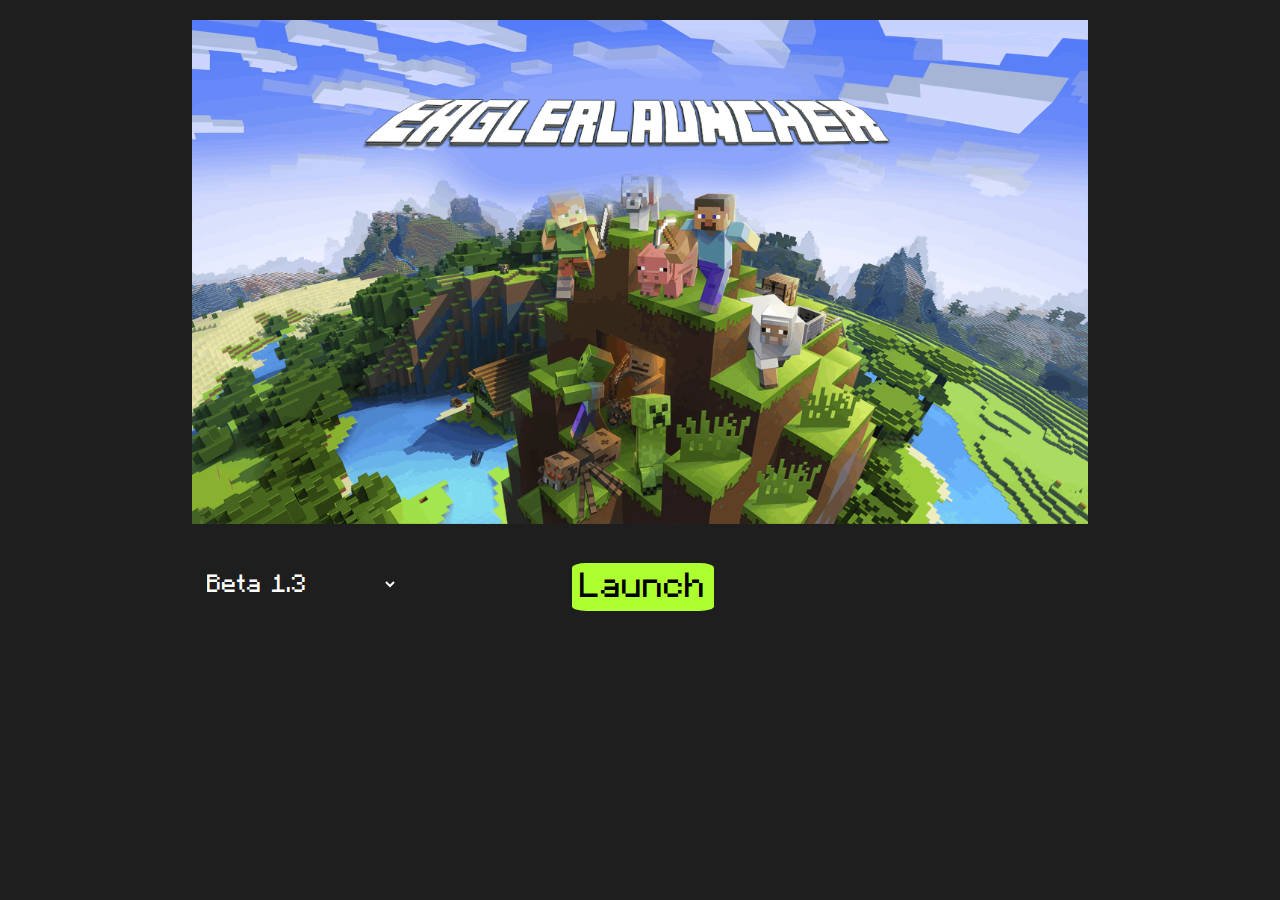
<file: index.html>
<!-- HTML -->
<!DOCTYPE html>
<html>
<head>
    <title>EaglerLauncher</title>
    <link rel="icon" type="image/png" href="favicon.png">
</head>
<body>
    <select id="minecraftVersion" class="custom-select">
        <option value="veryold">Beta 1.3</option>
        <option value="1.5.2">1.5.2</option>
        <option value="1.8.8">1.8.8</option>
        <option value="yse">EaglerReborn</option>
        <option value="resent">Resent Client</option>
        <option value="kone">Kone Client</option>
        <option value="uwu">uwu</option>
        <option value="credits">Credits</option>
    </select>
    <link rel="stylesheet" type="text/css" href="styles.css">
    <button id="launchButton" class="butt-on">Launch</button>

    <!-- Link to the external JavaScript file -->
    <script src="script.js"></script>
</body>
</html>
</file>
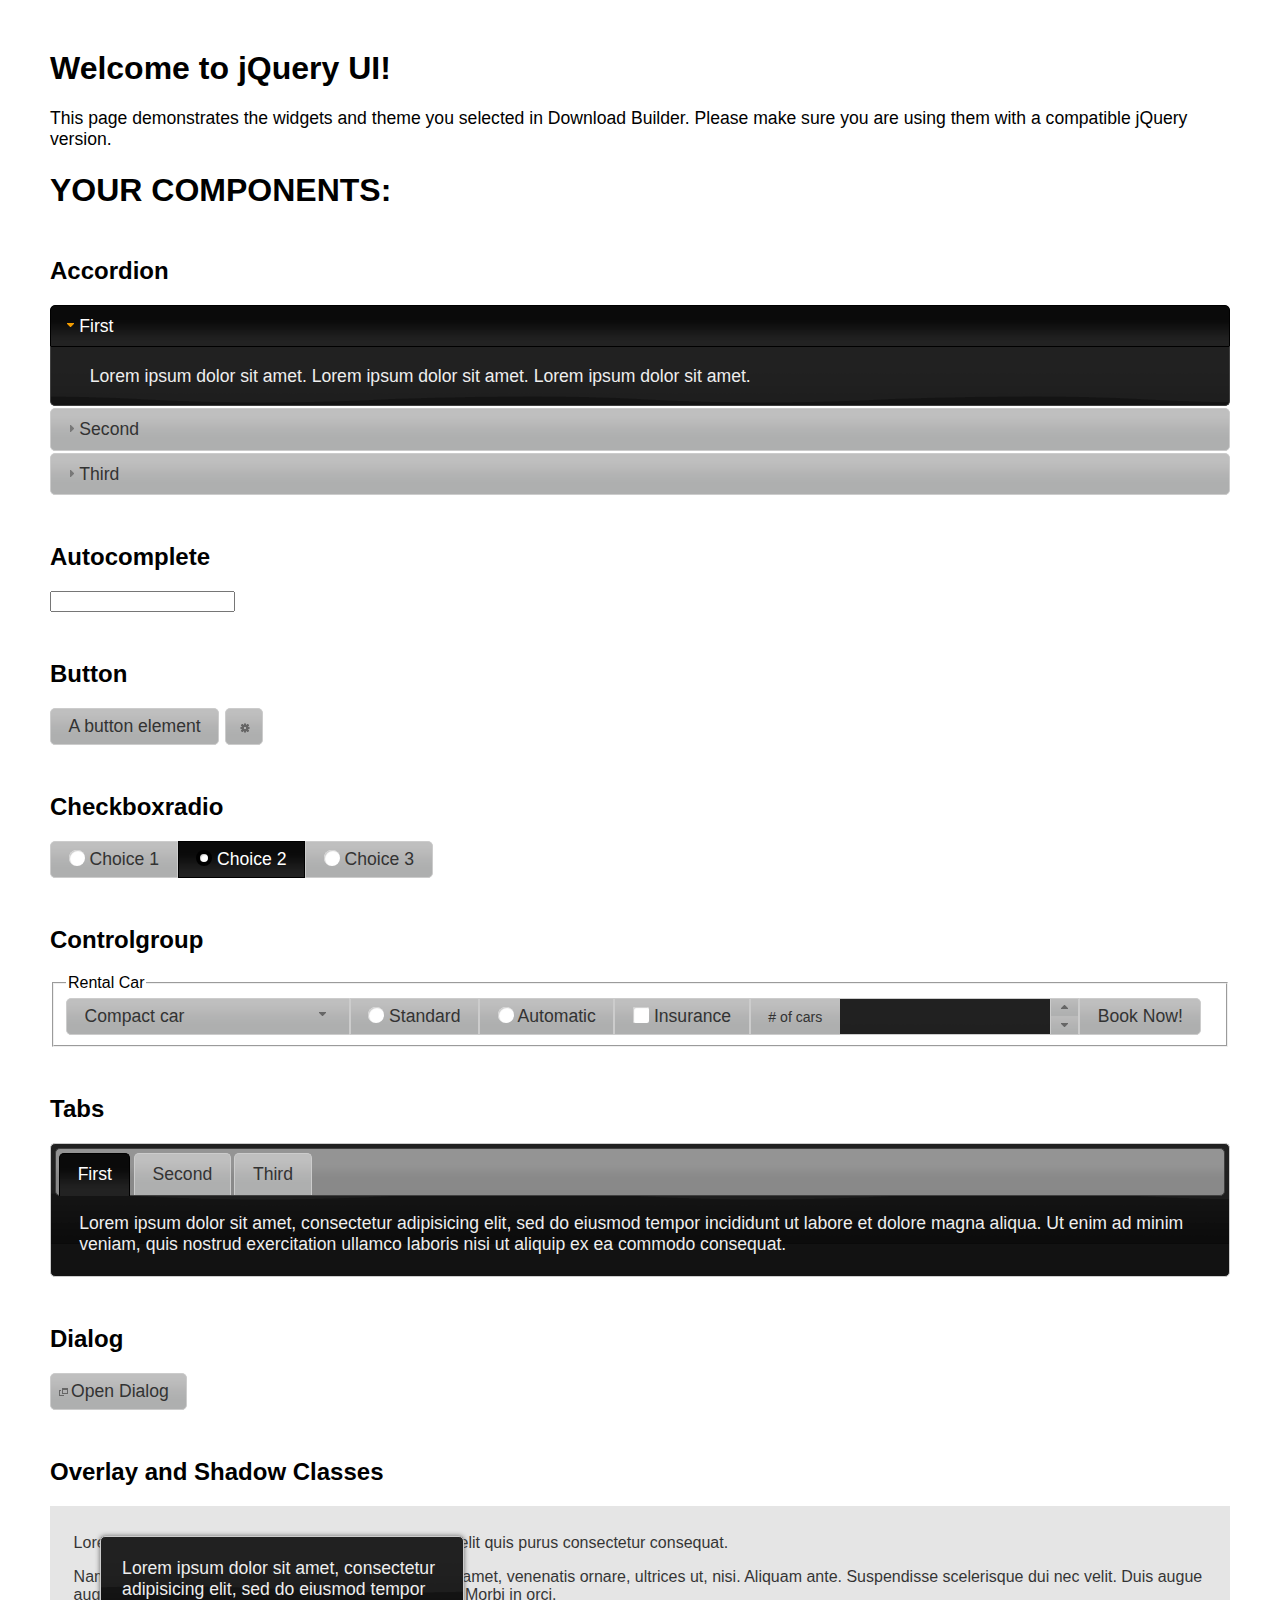
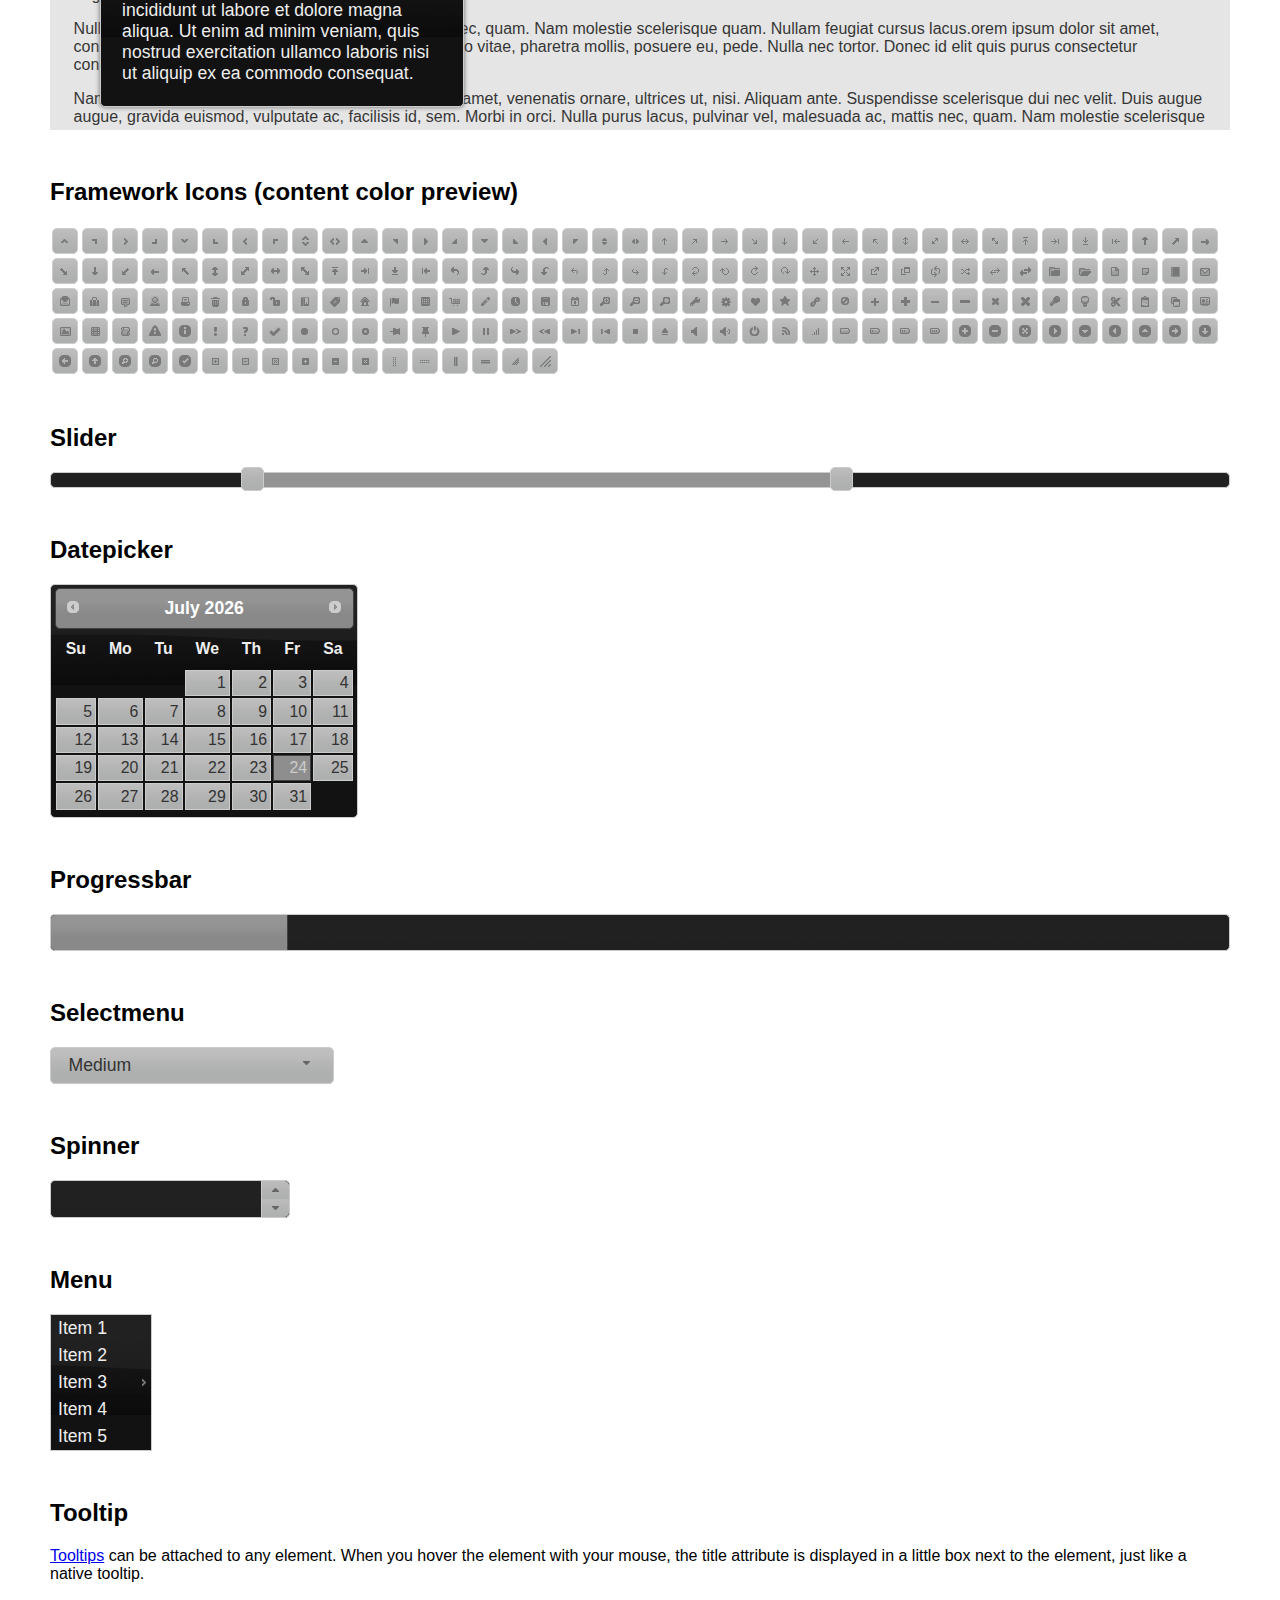
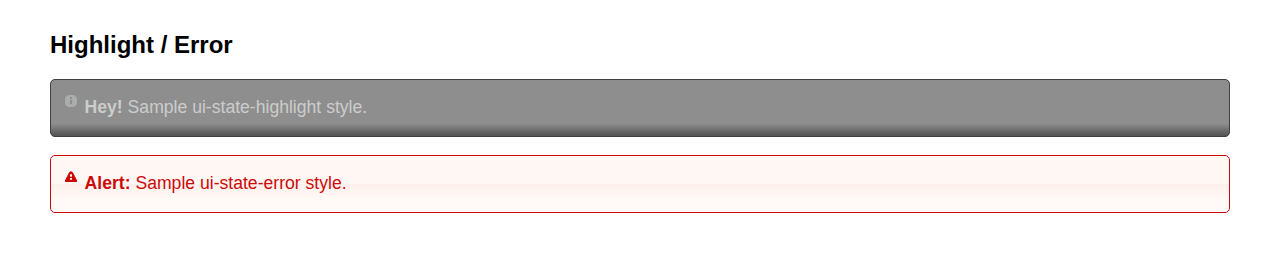
<file: kone/jquery-ui/index.html>
<!doctype html>
<html lang="us">
<head>
	<meta charset="utf-8">
	<title>jQuery UI Example Page</title>
	<link href="jquery-ui.css" rel="stylesheet">
	<style>
	body{
		font-family: "Trebuchet MS", sans-serif;
		margin: 50px;
	}
	.demoHeaders {
		margin-top: 2em;
	}
	#dialog-link {
		padding: .4em 1em .4em 20px;
		text-decoration: none;
		position: relative;
	}
	#dialog-link span.ui-icon {
		margin: 0 5px 0 0;
		position: absolute;
		left: .2em;
		top: 50%;
		margin-top: -8px;
	}
	#icons {
		margin: 0;
		padding: 0;
	}
	#icons li {
		margin: 2px;
		position: relative;
		padding: 4px 0;
		cursor: pointer;
		float: left;
		list-style: none;
	}
	#icons span.ui-icon {
		float: left;
		margin: 0 4px;
	}
	.fakewindowcontain .ui-widget-overlay {
		position: absolute;
	}
	select {
		width: 200px;
	}
	</style>
</head>
<body>

<h1>Welcome to jQuery UI!</h1>

<div class="ui-widget">
	<p>This page demonstrates the widgets and theme you selected in Download Builder. Please make sure you are using them with a compatible jQuery version.</p>
</div>

<h1>YOUR COMPONENTS:</h1>

<!-- Accordion -->
<h2 class="demoHeaders">Accordion</h2>
<div id="accordion">
	<h3>First</h3>
	<div>Lorem ipsum dolor sit amet. Lorem ipsum dolor sit amet. Lorem ipsum dolor sit amet.</div>
	<h3>Second</h3>
	<div>Phasellus mattis tincidunt nibh.</div>
	<h3>Third</h3>
	<div>Nam dui erat, auctor a, dignissim quis.</div>
</div>

<!-- Autocomplete -->
<h2 class="demoHeaders">Autocomplete</h2>
<div>
	<input id="autocomplete" title="type &quot;a&quot;">
</div>

<!-- Button -->
<h2 class="demoHeaders">Button</h2>
<button id="button">A button element</button>
<button id="button-icon">An icon-only button</button>

<!-- Checkboxradio -->
<h2 class="demoHeaders">Checkboxradio</h2>
<form style="margin-top: 1em;">
	<div id="radioset">
		<input type="radio" id="radio1" name="radio"><label for="radio1">Choice 1</label>
		<input type="radio" id="radio2" name="radio" checked="checked"><label for="radio2">Choice 2</label>
		<input type="radio" id="radio3" name="radio"><label for="radio3">Choice 3</label>
	</div>
</form>

<!-- Controlgroup -->
<h2 class="demoHeaders">Controlgroup</h2>
<fieldset>
	<legend>Rental Car</legend>
	<div id="controlgroup">
		<select id="car-type">
			<option>Compact car</option>
			<option>Midsize car</option>
			<option>Full size car</option>
			<option>SUV</option>
			<option>Luxury</option>
			<option>Truck</option>
			<option>Van</option>
		</select>
		<label for="transmission-standard">Standard</label>
		<input type="radio" name="transmission" id="transmission-standard">
		<label for="transmission-automatic">Automatic</label>
		<input type="radio" name="transmission" id="transmission-automatic">
		<label for="insurance">Insurance</label>
		<input type="checkbox" name="insurance" id="insurance">
		<label for="horizontal-spinner" class="ui-controlgroup-label"># of cars</label>
		<input id="horizontal-spinner" class="ui-spinner-input">
		<button>Book Now!</button>
	</div>
</fieldset>

<!-- Tabs -->
<h2 class="demoHeaders">Tabs</h2>
<div id="tabs">
	<ul>
		<li><a href="#tabs-1">First</a></li>
		<li><a href="#tabs-2">Second</a></li>
		<li><a href="#tabs-3">Third</a></li>
	</ul>
	<div id="tabs-1">Lorem ipsum dolor sit amet, consectetur adipisicing elit, sed do eiusmod tempor incididunt ut labore et dolore magna aliqua. Ut enim ad minim veniam, quis nostrud exercitation ullamco laboris nisi ut aliquip ex ea commodo consequat.</div>
	<div id="tabs-2">Phasellus mattis tincidunt nibh. Cras orci urna, blandit id, pretium vel, aliquet ornare, felis. Maecenas scelerisque sem non nisl. Fusce sed lorem in enim dictum bibendum.</div>
	<div id="tabs-3">Nam dui erat, auctor a, dignissim quis, sollicitudin eu, felis. Pellentesque nisi urna, interdum eget, sagittis et, consequat vestibulum, lacus. Mauris porttitor ullamcorper augue.</div>
</div>

<h2 class="demoHeaders">Dialog</h2>
<p>
	<button id="dialog-link" class="ui-button ui-corner-all ui-widget">
		<span class="ui-icon ui-icon-newwin"></span>Open Dialog
	</button>
</p>

<h2 class="demoHeaders">Overlay and Shadow Classes</h2>
<div style="position: relative; width: 96%; height: 200px; padding:1% 2%; overflow:hidden;" class="fakewindowcontain">
	<p>Lorem ipsum dolor sit amet,  Nulla nec tortor. Donec id elit quis purus consectetur consequat. </p><p>Nam congue semper tellus. Sed erat dolor, dapibus sit amet, venenatis ornare, ultrices ut, nisi. Aliquam ante. Suspendisse scelerisque dui nec velit. Duis augue augue, gravida euismod, vulputate ac, facilisis id, sem. Morbi in orci. </p><p>Nulla purus lacus, pulvinar vel, malesuada ac, mattis nec, quam. Nam molestie scelerisque quam. Nullam feugiat cursus lacus.orem ipsum dolor sit amet, consectetur adipiscing elit. Donec libero risus, commodo vitae, pharetra mollis, posuere eu, pede. Nulla nec tortor. Donec id elit quis purus consectetur consequat. </p><p>Nam congue semper tellus. Sed erat dolor, dapibus sit amet, venenatis ornare, ultrices ut, nisi. Aliquam ante. Suspendisse scelerisque dui nec velit. Duis augue augue, gravida euismod, vulputate ac, facilisis id, sem. Morbi in orci. Nulla purus lacus, pulvinar vel, malesuada ac, mattis nec, quam. Nam molestie scelerisque quam. </p><p>Nullam feugiat cursus lacus.orem ipsum dolor sit amet, consectetur adipiscing elit. Donec libero risus, commodo vitae, pharetra mollis, posuere eu, pede. Nulla nec tortor. Donec id elit quis purus consectetur consequat. Nam congue semper tellus. Sed erat dolor, dapibus sit amet, venenatis ornare, ultrices ut, nisi. Aliquam ante. </p><p>Suspendisse scelerisque dui nec velit. Duis augue augue, gravida euismod, vulputate ac, facilisis id, sem. Morbi in orci. Nulla purus lacus, pulvinar vel, malesuada ac, mattis nec, quam. Nam molestie scelerisque quam. Nullam feugiat cursus lacus.orem ipsum dolor sit amet, consectetur adipiscing elit. Donec libero risus, commodo vitae, pharetra mollis, posuere eu, pede. Nulla nec tortor. Donec id elit quis purus consectetur consequat. Nam congue semper tellus. Sed erat dolor, dapibus sit amet, venenatis ornare, ultrices ut, nisi. </p>

	<!-- ui-dialog -->
	<div class="ui-widget-overlay ui-front"></div>
	<div style="position: absolute; width: 320px; left: 50px; top: 30px; padding: 1.2em" class="ui-widget ui-front ui-widget-content ui-corner-all ui-widget-shadow">
		Lorem ipsum dolor sit amet, consectetur adipisicing elit, sed do eiusmod tempor incididunt ut labore et dolore magna aliqua. Ut enim ad minim veniam, quis nostrud exercitation ullamco laboris nisi ut aliquip ex ea commodo consequat.
	</div>

</div>

<!-- ui-dialog -->
<div id="dialog" title="Dialog Title">
	<p>Lorem ipsum dolor sit amet, consectetur adipisicing elit, sed do eiusmod tempor incididunt ut labore et dolore magna aliqua. Ut enim ad minim veniam, quis nostrud exercitation ullamco laboris nisi ut aliquip ex ea commodo consequat.</p>
</div>


<h2 class="demoHeaders">Framework Icons (content color preview)</h2>
<ul id="icons" class="ui-widget ui-helper-clearfix">
	<li class="ui-state-default ui-corner-all" title=".ui-icon-caret-1-n"><span class="ui-icon ui-icon-caret-1-n"></span></li>
	<li class="ui-state-default ui-corner-all" title=".ui-icon-caret-1-ne"><span class="ui-icon ui-icon-caret-1-ne"></span></li>
	<li class="ui-state-default ui-corner-all" title=".ui-icon-caret-1-e"><span class="ui-icon ui-icon-caret-1-e"></span></li>
	<li class="ui-state-default ui-corner-all" title=".ui-icon-caret-1-se"><span class="ui-icon ui-icon-caret-1-se"></span></li>
	<li class="ui-state-default ui-corner-all" title=".ui-icon-caret-1-s"><span class="ui-icon ui-icon-caret-1-s"></span></li>
	<li class="ui-state-default ui-corner-all" title=".ui-icon-caret-1-sw"><span class="ui-icon ui-icon-caret-1-sw"></span></li>
	<li class="ui-state-default ui-corner-all" title=".ui-icon-caret-1-w"><span class="ui-icon ui-icon-caret-1-w"></span></li>
	<li class="ui-state-default ui-corner-all" title=".ui-icon-caret-1-nw"><span class="ui-icon ui-icon-caret-1-nw"></span></li>
	<li class="ui-state-default ui-corner-all" title=".ui-icon-caret-2-n-s"><span class="ui-icon ui-icon-caret-2-n-s"></span></li>
	<li class="ui-state-default ui-corner-all" title=".ui-icon-caret-2-e-w"><span class="ui-icon ui-icon-caret-2-e-w"></span></li>
	<li class="ui-state-default ui-corner-all" title=".ui-icon-triangle-1-n"><span class="ui-icon ui-icon-triangle-1-n"></span></li>
	<li class="ui-state-default ui-corner-all" title=".ui-icon-triangle-1-ne"><span class="ui-icon ui-icon-triangle-1-ne"></span></li>
	<li class="ui-state-default ui-corner-all" title=".ui-icon-triangle-1-e"><span class="ui-icon ui-icon-triangle-1-e"></span></li>
	<li class="ui-state-default ui-corner-all" title=".ui-icon-triangle-1-se"><span class="ui-icon ui-icon-triangle-1-se"></span></li>
	<li class="ui-state-default ui-corner-all" title=".ui-icon-triangle-1-s"><span class="ui-icon ui-icon-triangle-1-s"></span></li>
	<li class="ui-state-default ui-corner-all" title=".ui-icon-triangle-1-sw"><span class="ui-icon ui-icon-triangle-1-sw"></span></li>
	<li class="ui-state-default ui-corner-all" title=".ui-icon-triangle-1-w"><span class="ui-icon ui-icon-triangle-1-w"></span></li>
	<li class="ui-state-default ui-corner-all" title=".ui-icon-triangle-1-nw"><span class="ui-icon ui-icon-triangle-1-nw"></span></li>
	<li class="ui-state-default ui-corner-all" title=".ui-icon-triangle-2-n-s"><span class="ui-icon ui-icon-triangle-2-n-s"></span></li>
	<li class="ui-state-default ui-corner-all" title=".ui-icon-triangle-2-e-w"><span class="ui-icon ui-icon-triangle-2-e-w"></span></li>
	<li class="ui-state-default ui-corner-all" title=".ui-icon-arrow-1-n"><span class="ui-icon ui-icon-arrow-1-n"></span></li>
	<li class="ui-state-default ui-corner-all" title=".ui-icon-arrow-1-ne"><span class="ui-icon ui-icon-arrow-1-ne"></span></li>
	<li class="ui-state-default ui-corner-all" title=".ui-icon-arrow-1-e"><span class="ui-icon ui-icon-arrow-1-e"></span></li>
	<li class="ui-state-default ui-corner-all" title=".ui-icon-arrow-1-se"><span class="ui-icon ui-icon-arrow-1-se"></span></li>
	<li class="ui-state-default ui-corner-all" title=".ui-icon-arrow-1-s"><span class="ui-icon ui-icon-arrow-1-s"></span></li>
	<li class="ui-state-default ui-corner-all" title=".ui-icon-arrow-1-sw"><span class="ui-icon ui-icon-arrow-1-sw"></span></li>
	<li class="ui-state-default ui-corner-all" title=".ui-icon-arrow-1-w"><span class="ui-icon ui-icon-arrow-1-w"></span></li>
	<li class="ui-state-default ui-corner-all" title=".ui-icon-arrow-1-nw"><span class="ui-icon ui-icon-arrow-1-nw"></span></li>
	<li class="ui-state-default ui-corner-all" title=".ui-icon-arrow-2-n-s"><span class="ui-icon ui-icon-arrow-2-n-s"></span></li>
	<li class="ui-state-default ui-corner-all" title=".ui-icon-arrow-2-ne-sw"><span class="ui-icon ui-icon-arrow-2-ne-sw"></span></li>
	<li class="ui-state-default ui-corner-all" title=".ui-icon-arrow-2-e-w"><span class="ui-icon ui-icon-arrow-2-e-w"></span></li>
	<li class="ui-state-default ui-corner-all" title=".ui-icon-arrow-2-se-nw"><span class="ui-icon ui-icon-arrow-2-se-nw"></span></li>
	<li class="ui-state-default ui-corner-all" title=".ui-icon-arrowstop-1-n"><span class="ui-icon ui-icon-arrowstop-1-n"></span></li>
	<li class="ui-state-default ui-corner-all" title=".ui-icon-arrowstop-1-e"><span class="ui-icon ui-icon-arrowstop-1-e"></span></li>
	<li class="ui-state-default ui-corner-all" title=".ui-icon-arrowstop-1-s"><span class="ui-icon ui-icon-arrowstop-1-s"></span></li>
	<li class="ui-state-default ui-corner-all" title=".ui-icon-arrowstop-1-w"><span class="ui-icon ui-icon-arrowstop-1-w"></span></li>
	<li class="ui-state-default ui-corner-all" title=".ui-icon-arrowthick-1-n"><span class="ui-icon ui-icon-arrowthick-1-n"></span></li>
	<li class="ui-state-default ui-corner-all" title=".ui-icon-arrowthick-1-ne"><span class="ui-icon ui-icon-arrowthick-1-ne"></span></li>
	<li class="ui-state-default ui-corner-all" title=".ui-icon-arrowthick-1-e"><span class="ui-icon ui-icon-arrowthick-1-e"></span></li>
	<li class="ui-state-default ui-corner-all" title=".ui-icon-arrowthick-1-se"><span class="ui-icon ui-icon-arrowthick-1-se"></span></li>
	<li class="ui-state-default ui-corner-all" title=".ui-icon-arrowthick-1-s"><span class="ui-icon ui-icon-arrowthick-1-s"></span></li>
	<li class="ui-state-default ui-corner-all" title=".ui-icon-arrowthick-1-sw"><span class="ui-icon ui-icon-arrowthick-1-sw"></span></li>
	<li class="ui-state-default ui-corner-all" title=".ui-icon-arrowthick-1-w"><span class="ui-icon ui-icon-arrowthick-1-w"></span></li>
	<li class="ui-state-default ui-corner-all" title=".ui-icon-arrowthick-1-nw"><span class="ui-icon ui-icon-arrowthick-1-nw"></span></li>
	<li class="ui-state-default ui-corner-all" title=".ui-icon-arrowthick-2-n-s"><span class="ui-icon ui-icon-arrowthick-2-n-s"></span></li>
	<li class="ui-state-default ui-corner-all" title=".ui-icon-arrowthick-2-ne-sw"><span class="ui-icon ui-icon-arrowthick-2-ne-sw"></span></li>
	<li class="ui-state-default ui-corner-all" title=".ui-icon-arrowthick-2-e-w"><span class="ui-icon ui-icon-arrowthick-2-e-w"></span></li>
	<li class="ui-state-default ui-corner-all" title=".ui-icon-arrowthick-2-se-nw"><span class="ui-icon ui-icon-arrowthick-2-se-nw"></span></li>
	<li class="ui-state-default ui-corner-all" title=".ui-icon-arrowthickstop-1-n"><span class="ui-icon ui-icon-arrowthickstop-1-n"></span></li>
	<li class="ui-state-default ui-corner-all" title=".ui-icon-arrowthickstop-1-e"><span class="ui-icon ui-icon-arrowthickstop-1-e"></span></li>
	<li class="ui-state-default ui-corner-all" title=".ui-icon-arrowthickstop-1-s"><span class="ui-icon ui-icon-arrowthickstop-1-s"></span></li>
	<li class="ui-state-default ui-corner-all" title=".ui-icon-arrowthickstop-1-w"><span class="ui-icon ui-icon-arrowthickstop-1-w"></span></li>
	<li class="ui-state-default ui-corner-all" title=".ui-icon-arrowreturnthick-1-w"><span class="ui-icon ui-icon-arrowreturnthick-1-w"></span></li>
	<li class="ui-state-default ui-corner-all" title=".ui-icon-arrowreturnthick-1-n"><span class="ui-icon ui-icon-arrowreturnthick-1-n"></span></li>
	<li class="ui-state-default ui-corner-all" title=".ui-icon-arrowreturnthick-1-e"><span class="ui-icon ui-icon-arrowreturnthick-1-e"></span></li>
	<li class="ui-state-default ui-corner-all" title=".ui-icon-arrowreturnthick-1-s"><span class="ui-icon ui-icon-arrowreturnthick-1-s"></span></li>
	<li class="ui-state-default ui-corner-all" title=".ui-icon-arrowreturn-1-w"><span class="ui-icon ui-icon-arrowreturn-1-w"></span></li>
	<li class="ui-state-default ui-corner-all" title=".ui-icon-arrowreturn-1-n"><span class="ui-icon ui-icon-arrowreturn-1-n"></span></li>
	<li class="ui-state-default ui-corner-all" title=".ui-icon-arrowreturn-1-e"><span class="ui-icon ui-icon-arrowreturn-1-e"></span></li>
	<li class="ui-state-default ui-corner-all" title=".ui-icon-arrowreturn-1-s"><span class="ui-icon ui-icon-arrowreturn-1-s"></span></li>
	<li class="ui-state-default ui-corner-all" title=".ui-icon-arrowrefresh-1-w"><span class="ui-icon ui-icon-arrowrefresh-1-w"></span></li>
	<li class="ui-state-default ui-corner-all" title=".ui-icon-arrowrefresh-1-n"><span class="ui-icon ui-icon-arrowrefresh-1-n"></span></li>
	<li class="ui-state-default ui-corner-all" title=".ui-icon-arrowrefresh-1-e"><span class="ui-icon ui-icon-arrowrefresh-1-e"></span></li>
	<li class="ui-state-default ui-corner-all" title=".ui-icon-arrowrefresh-1-s"><span class="ui-icon ui-icon-arrowrefresh-1-s"></span></li>
	<li class="ui-state-default ui-corner-all" title=".ui-icon-arrow-4"><span class="ui-icon ui-icon-arrow-4"></span></li>
	<li class="ui-state-default ui-corner-all" title=".ui-icon-arrow-4-diag"><span class="ui-icon ui-icon-arrow-4-diag"></span></li>
	<li class="ui-state-default ui-corner-all" title=".ui-icon-extlink"><span class="ui-icon ui-icon-extlink"></span></li>
	<li class="ui-state-default ui-corner-all" title=".ui-icon-newwin"><span class="ui-icon ui-icon-newwin"></span></li>
	<li class="ui-state-default ui-corner-all" title=".ui-icon-refresh"><span class="ui-icon ui-icon-refresh"></span></li>
	<li class="ui-state-default ui-corner-all" title=".ui-icon-shuffle"><span class="ui-icon ui-icon-shuffle"></span></li>
	<li class="ui-state-default ui-corner-all" title=".ui-icon-transfer-e-w"><span class="ui-icon ui-icon-transfer-e-w"></span></li>
	<li class="ui-state-default ui-corner-all" title=".ui-icon-transferthick-e-w"><span class="ui-icon ui-icon-transferthick-e-w"></span></li>
	<li class="ui-state-default ui-corner-all" title=".ui-icon-folder-collapsed"><span class="ui-icon ui-icon-folder-collapsed"></span></li>
	<li class="ui-state-default ui-corner-all" title=".ui-icon-folder-open"><span class="ui-icon ui-icon-folder-open"></span></li>
	<li class="ui-state-default ui-corner-all" title=".ui-icon-document"><span class="ui-icon ui-icon-document"></span></li>
	<li class="ui-state-default ui-corner-all" title=".ui-icon-document-b"><span class="ui-icon ui-icon-document-b"></span></li>
	<li class="ui-state-default ui-corner-all" title=".ui-icon-note"><span class="ui-icon ui-icon-note"></span></li>
	<li class="ui-state-default ui-corner-all" title=".ui-icon-mail-closed"><span class="ui-icon ui-icon-mail-closed"></span></li>
	<li class="ui-state-default ui-corner-all" title=".ui-icon-mail-open"><span class="ui-icon ui-icon-mail-open"></span></li>
	<li class="ui-state-default ui-corner-all" title=".ui-icon-suitcase"><span class="ui-icon ui-icon-suitcase"></span></li>
	<li class="ui-state-default ui-corner-all" title=".ui-icon-comment"><span class="ui-icon ui-icon-comment"></span></li>
	<li class="ui-state-default ui-corner-all" title=".ui-icon-person"><span class="ui-icon ui-icon-person"></span></li>
	<li class="ui-state-default ui-corner-all" title=".ui-icon-print"><span class="ui-icon ui-icon-print"></span></li>
	<li class="ui-state-default ui-corner-all" title=".ui-icon-trash"><span class="ui-icon ui-icon-trash"></span></li>
	<li class="ui-state-default ui-corner-all" title=".ui-icon-locked"><span class="ui-icon ui-icon-locked"></span></li>
	<li class="ui-state-default ui-corner-all" title=".ui-icon-unlocked"><span class="ui-icon ui-icon-unlocked"></span></li>
	<li class="ui-state-default ui-corner-all" title=".ui-icon-bookmark"><span class="ui-icon ui-icon-bookmark"></span></li>
	<li class="ui-state-default ui-corner-all" title=".ui-icon-tag"><span class="ui-icon ui-icon-tag"></span></li>
	<li class="ui-state-default ui-corner-all" title=".ui-icon-home"><span class="ui-icon ui-icon-home"></span></li>
	<li class="ui-state-default ui-corner-all" title=".ui-icon-flag"><span class="ui-icon ui-icon-flag"></span></li>
	<li class="ui-state-default ui-corner-all" title=".ui-icon-calculator"><span class="ui-icon ui-icon-calculator"></span></li>
	<li class="ui-state-default ui-corner-all" title=".ui-icon-cart"><span class="ui-icon ui-icon-cart"></span></li>
	<li class="ui-state-default ui-corner-all" title=".ui-icon-pencil"><span class="ui-icon ui-icon-pencil"></span></li>
	<li class="ui-state-default ui-corner-all" title=".ui-icon-clock"><span class="ui-icon ui-icon-clock"></span></li>
	<li class="ui-state-default ui-corner-all" title=".ui-icon-disk"><span class="ui-icon ui-icon-disk"></span></li>
	<li class="ui-state-default ui-corner-all" title=".ui-icon-calendar"><span class="ui-icon ui-icon-calendar"></span></li>
	<li class="ui-state-default ui-corner-all" title=".ui-icon-zoomin"><span class="ui-icon ui-icon-zoomin"></span></li>
	<li class="ui-state-default ui-corner-all" title=".ui-icon-zoomout"><span class="ui-icon ui-icon-zoomout"></span></li>
	<li class="ui-state-default ui-corner-all" title=".ui-icon-search"><span class="ui-icon ui-icon-search"></span></li>
	<li class="ui-state-default ui-corner-all" title=".ui-icon-wrench"><span class="ui-icon ui-icon-wrench"></span></li>
	<li class="ui-state-default ui-corner-all" title=".ui-icon-gear"><span class="ui-icon ui-icon-gear"></span></li>
	<li class="ui-state-default ui-corner-all" title=".ui-icon-heart"><span class="ui-icon ui-icon-heart"></span></li>
	<li class="ui-state-default ui-corner-all" title=".ui-icon-star"><span class="ui-icon ui-icon-star"></span></li>
	<li class="ui-state-default ui-corner-all" title=".ui-icon-link"><span class="ui-icon ui-icon-link"></span></li>
	<li class="ui-state-default ui-corner-all" title=".ui-icon-cancel"><span class="ui-icon ui-icon-cancel"></span></li>
	<li class="ui-state-default ui-corner-all" title=".ui-icon-plus"><span class="ui-icon ui-icon-plus"></span></li>
	<li class="ui-state-default ui-corner-all" title=".ui-icon-plusthick"><span class="ui-icon ui-icon-plusthick"></span></li>
	<li class="ui-state-default ui-corner-all" title=".ui-icon-minus"><span class="ui-icon ui-icon-minus"></span></li>
	<li class="ui-state-default ui-corner-all" title=".ui-icon-minusthick"><span class="ui-icon ui-icon-minusthick"></span></li>
	<li class="ui-state-default ui-corner-all" title=".ui-icon-close"><span class="ui-icon ui-icon-close"></span></li>
	<li class="ui-state-default ui-corner-all" title=".ui-icon-closethick"><span class="ui-icon ui-icon-closethick"></span></li>
	<li class="ui-state-default ui-corner-all" title=".ui-icon-key"><span class="ui-icon ui-icon-key"></span></li>
	<li class="ui-state-default ui-corner-all" title=".ui-icon-lightbulb"><span class="ui-icon ui-icon-lightbulb"></span></li>
	<li class="ui-state-default ui-corner-all" title=".ui-icon-scissors"><span class="ui-icon ui-icon-scissors"></span></li>
	<li class="ui-state-default ui-corner-all" title=".ui-icon-clipboard"><span class="ui-icon ui-icon-clipboard"></span></li>
	<li class="ui-state-default ui-corner-all" title=".ui-icon-copy"><span class="ui-icon ui-icon-copy"></span></li>
	<li class="ui-state-default ui-corner-all" title=".ui-icon-contact"><span class="ui-icon ui-icon-contact"></span></li>
	<li class="ui-state-default ui-corner-all" title=".ui-icon-image"><span class="ui-icon ui-icon-image"></span></li>
	<li class="ui-state-default ui-corner-all" title=".ui-icon-video"><span class="ui-icon ui-icon-video"></span></li>
	<li class="ui-state-default ui-corner-all" title=".ui-icon-script"><span class="ui-icon ui-icon-script"></span></li>
	<li class="ui-state-default ui-corner-all" title=".ui-icon-alert"><span class="ui-icon ui-icon-alert"></span></li>
	<li class="ui-state-default ui-corner-all" title=".ui-icon-info"><span class="ui-icon ui-icon-info"></span></li>
	<li class="ui-state-default ui-corner-all" title=".ui-icon-notice"><span class="ui-icon ui-icon-notice"></span></li>
	<li class="ui-state-default ui-corner-all" title=".ui-icon-help"><span class="ui-icon ui-icon-help"></span></li>
	<li class="ui-state-default ui-corner-all" title=".ui-icon-check"><span class="ui-icon ui-icon-check"></span></li>
	<li class="ui-state-default ui-corner-all" title=".ui-icon-bullet"><span class="ui-icon ui-icon-bullet"></span></li>
	<li class="ui-state-default ui-corner-all" title=".ui-icon-radio-off"><span class="ui-icon ui-icon-radio-off"></span></li>
	<li class="ui-state-default ui-corner-all" title=".ui-icon-radio-on"><span class="ui-icon ui-icon-radio-on"></span></li>
	<li class="ui-state-default ui-corner-all" title=".ui-icon-pin-w"><span class="ui-icon ui-icon-pin-w"></span></li>
	<li class="ui-state-default ui-corner-all" title=".ui-icon-pin-s"><span class="ui-icon ui-icon-pin-s"></span></li>
	<li class="ui-state-default ui-corner-all" title=".ui-icon-play"><span class="ui-icon ui-icon-play"></span></li>
	<li class="ui-state-default ui-corner-all" title=".ui-icon-pause"><span class="ui-icon ui-icon-pause"></span></li>
	<li class="ui-state-default ui-corner-all" title=".ui-icon-seek-next"><span class="ui-icon ui-icon-seek-next"></span></li>
	<li class="ui-state-default ui-corner-all" title=".ui-icon-seek-prev"><span class="ui-icon ui-icon-seek-prev"></span></li>
	<li class="ui-state-default ui-corner-all" title=".ui-icon-seek-end"><span class="ui-icon ui-icon-seek-end"></span></li>
	<li class="ui-state-default ui-corner-all" title=".ui-icon-seek-first"><span class="ui-icon ui-icon-seek-first"></span></li>
	<li class="ui-state-default ui-corner-all" title=".ui-icon-stop"><span class="ui-icon ui-icon-stop"></span></li>
	<li class="ui-state-default ui-corner-all" title=".ui-icon-eject"><span class="ui-icon ui-icon-eject"></span></li>
	<li class="ui-state-default ui-corner-all" title=".ui-icon-volume-off"><span class="ui-icon ui-icon-volume-off"></span></li>
	<li class="ui-state-default ui-corner-all" title=".ui-icon-volume-on"><span class="ui-icon ui-icon-volume-on"></span></li>
	<li class="ui-state-default ui-corner-all" title=".ui-icon-power"><span class="ui-icon ui-icon-power"></span></li>
	<li class="ui-state-default ui-corner-all" title=".ui-icon-signal-diag"><span class="ui-icon ui-icon-signal-diag"></span></li>
	<li class="ui-state-default ui-corner-all" title=".ui-icon-signal"><span class="ui-icon ui-icon-signal"></span></li>
	<li class="ui-state-default ui-corner-all" title=".ui-icon-battery-0"><span class="ui-icon ui-icon-battery-0"></span></li>
	<li class="ui-state-default ui-corner-all" title=".ui-icon-battery-1"><span class="ui-icon ui-icon-battery-1"></span></li>
	<li class="ui-state-default ui-corner-all" title=".ui-icon-battery-2"><span class="ui-icon ui-icon-battery-2"></span></li>
	<li class="ui-state-default ui-corner-all" title=".ui-icon-battery-3"><span class="ui-icon ui-icon-battery-3"></span></li>
	<li class="ui-state-default ui-corner-all" title=".ui-icon-circle-plus"><span class="ui-icon ui-icon-circle-plus"></span></li>
	<li class="ui-state-default ui-corner-all" title=".ui-icon-circle-minus"><span class="ui-icon ui-icon-circle-minus"></span></li>
	<li class="ui-state-default ui-corner-all" title=".ui-icon-circle-close"><span class="ui-icon ui-icon-circle-close"></span></li>
	<li class="ui-state-default ui-corner-all" title=".ui-icon-circle-triangle-e"><span class="ui-icon ui-icon-circle-triangle-e"></span></li>
	<li class="ui-state-default ui-corner-all" title=".ui-icon-circle-triangle-s"><span class="ui-icon ui-icon-circle-triangle-s"></span></li>
	<li class="ui-state-default ui-corner-all" title=".ui-icon-circle-triangle-w"><span class="ui-icon ui-icon-circle-triangle-w"></span></li>
	<li class="ui-state-default ui-corner-all" title=".ui-icon-circle-triangle-n"><span class="ui-icon ui-icon-circle-triangle-n"></span></li>
	<li class="ui-state-default ui-corner-all" title=".ui-icon-circle-arrow-e"><span class="ui-icon ui-icon-circle-arrow-e"></span></li>
	<li class="ui-state-default ui-corner-all" title=".ui-icon-circle-arrow-s"><span class="ui-icon ui-icon-circle-arrow-s"></span></li>
	<li class="ui-state-default ui-corner-all" title=".ui-icon-circle-arrow-w"><span class="ui-icon ui-icon-circle-arrow-w"></span></li>
	<li class="ui-state-default ui-corner-all" title=".ui-icon-circle-arrow-n"><span class="ui-icon ui-icon-circle-arrow-n"></span></li>
	<li class="ui-state-default ui-corner-all" title=".ui-icon-circle-zoomin"><span class="ui-icon ui-icon-circle-zoomin"></span></li>
	<li class="ui-state-default ui-corner-all" title=".ui-icon-circle-zoomout"><span class="ui-icon ui-icon-circle-zoomout"></span></li>
	<li class="ui-state-default ui-corner-all" title=".ui-icon-circle-check"><span class="ui-icon ui-icon-circle-check"></span></li>
	<li class="ui-state-default ui-corner-all" title=".ui-icon-circlesmall-plus"><span class="ui-icon ui-icon-circlesmall-plus"></span></li>
	<li class="ui-state-default ui-corner-all" title=".ui-icon-circlesmall-minus"><span class="ui-icon ui-icon-circlesmall-minus"></span></li>
	<li class="ui-state-default ui-corner-all" title=".ui-icon-circlesmall-close"><span class="ui-icon ui-icon-circlesmall-close"></span></li>
	<li class="ui-state-default ui-corner-all" title=".ui-icon-squaresmall-plus"><span class="ui-icon ui-icon-squaresmall-plus"></span></li>
	<li class="ui-state-default ui-corner-all" title=".ui-icon-squaresmall-minus"><span class="ui-icon ui-icon-squaresmall-minus"></span></li>
	<li class="ui-state-default ui-corner-all" title=".ui-icon-squaresmall-close"><span class="ui-icon ui-icon-squaresmall-close"></span></li>
	<li class="ui-state-default ui-corner-all" title=".ui-icon-grip-dotted-vertical"><span class="ui-icon ui-icon-grip-dotted-vertical"></span></li>
	<li class="ui-state-default ui-corner-all" title=".ui-icon-grip-dotted-horizontal"><span class="ui-icon ui-icon-grip-dotted-horizontal"></span></li>
	<li class="ui-state-default ui-corner-all" title=".ui-icon-grip-solid-vertical"><span class="ui-icon ui-icon-grip-solid-vertical"></span></li>
	<li class="ui-state-default ui-corner-all" title=".ui-icon-grip-solid-horizontal"><span class="ui-icon ui-icon-grip-solid-horizontal"></span></li>
	<li class="ui-state-default ui-corner-all" title=".ui-icon-gripsmall-diagonal-se"><span class="ui-icon ui-icon-gripsmall-diagonal-se"></span></li>
	<li class="ui-state-default ui-corner-all" title=".ui-icon-grip-diagonal-se"><span class="ui-icon ui-icon-grip-diagonal-se"></span></li>
</ul>

<!-- Slider -->
<h2 class="demoHeaders">Slider</h2>
<div id="slider"></div>

<!-- Datepicker -->
<h2 class="demoHeaders">Datepicker</h2>
<div id="datepicker"></div>

<!-- Progressbar -->
<h2 class="demoHeaders">Progressbar</h2>
<div id="progressbar"></div>

<!-- Progressbar -->
<h2 class="demoHeaders">Selectmenu</h2>
<select id="selectmenu">
	<option>Slower</option>
	<option>Slow</option>
	<option selected="selected">Medium</option>
	<option>Fast</option>
	<option>Faster</option>
</select>

<!-- Spinner -->
<h2 class="demoHeaders">Spinner</h2>
<input id="spinner">

<!-- Menu -->
<h2 class="demoHeaders">Menu</h2>
<ul style="width:100px;" id="menu">
	<li><div>Item 1</div></li>
	<li><div>Item 2</div></li>
	<li><div>Item 3</div>
		<ul>
			<li><div>Item 3-1</div></li>
			<li><div>Item 3-2</div></li>
			<li><div>Item 3-3</div></li>
			<li><div>Item 3-4</div></li>
			<li><div>Item 3-5</div></li>
		</ul>
	</li>
	<li><div>Item 4</div></li>
	<li><div>Item 5</div></li>
</ul>

<!-- Tooltip -->
<h2 class="demoHeaders">Tooltip</h2>
<p id="tooltip">
	<a href="#" title="That&apos;s what this widget is">Tooltips</a> can be attached to any element. When you hover
the element with your mouse, the title attribute is displayed in a little box next to the element, just like a native tooltip.
</p>

<!-- Highlight / Error -->
<h2 class="demoHeaders">Highlight / Error</h2>
<div class="ui-widget">
	<div class="ui-state-highlight ui-corner-all" style="margin-top: 20px; padding: 0 .7em;">
		<p><span class="ui-icon ui-icon-info" style="float: left; margin-right: .3em;"></span>
		<strong>Hey!</strong> Sample ui-state-highlight style.</p>
	</div>
</div>
<br>
<div class="ui-widget">
	<div class="ui-state-error ui-corner-all" style="padding: 0 .7em;">
		<p><span class="ui-icon ui-icon-alert" style="float: left; margin-right: .3em;"></span>
		<strong>Alert:</strong> Sample ui-state-error style.</p>
	</div>
</div>

<script src="external/jquery/jquery.js"></script>
<script src="jquery-ui.js"></script>
<script>
$( "#accordion" ).accordion();

var availableTags = [
	"ActionScript",
	"AppleScript",
	"Asp",
	"BASIC",
	"C",
	"C++",
	"Clojure",
	"COBOL",
	"ColdFusion",
	"Erlang",
	"Fortran",
	"Groovy",
	"Haskell",
	"Java",
	"JavaScript",
	"Lisp",
	"Perl",
	"PHP",
	"Python",
	"Ruby",
	"Scala",
	"Scheme"
];
$( "#autocomplete" ).autocomplete({
	source: availableTags
});

$( "#button" ).button();
$( "#button-icon" ).button({
	icon: "ui-icon-gear",
	showLabel: false
});

$( "#radioset" ).buttonset();

$( "#controlgroup" ).controlgroup();

$( "#tabs" ).tabs();

$( "#dialog" ).dialog({
	autoOpen: false,
	width: 400,
	buttons: [
		{
			text: "Ok",
			click: function() {
				$( this ).dialog( "close" );
			}
		},
		{
			text: "Cancel",
			click: function() {
				$( this ).dialog( "close" );
			}
		}
	]
});

// Link to open the dialog
$( "#dialog-link" ).click(function( event ) {
	$( "#dialog" ).dialog( "open" );
	event.preventDefault();
});

$( "#datepicker" ).datepicker({
	inline: true
});

$( "#slider" ).slider({
	range: true,
	values: [ 17, 67 ]
});

$( "#progressbar" ).progressbar({
	value: 20
});

$( "#spinner" ).spinner();

$( "#menu" ).menu();

$( "#tooltip" ).tooltip();

$( "#selectmenu" ).selectmenu();

// Hover states on the static widgets
$( "#dialog-link, #icons li" ).hover(
	function() {
		$( this ).addClass( "ui-state-hover" );
	},
	function() {
		$( this ).removeClass( "ui-state-hover" );
	}
);
</script>
</body>
</html>
</file>
<file: styles.css>
@font-face {
    font-family: 'CustomFont';
    src: url('font.otf') format('opentype')
    /* Additional font properties */
  }
  

body {
    background-image: url('background.png');
    background-size: cover;
    background-size: 70%;
    background-repeat: no-repeat;
    background-position-x: center;
    background-position-y: 20px;
    background-color: rgb(30, 30, 30);
}

select.custom-select {
    width: 200px;
    padding: 5px;
    font-size: 25px;
    background-color: rgba(0, 0, 0, 0);
    border: 0px solid #ccc;
    color: white;
    position: relative;
    top: 550px;
    left: 15%;
    font-family: CustomFont;
}   
select.custom-select option {
    background-color: rgba(30, 30, 30);
    color: #ffffff;
    font-size: 14px;
    border-color: #cccccc00;
}
.butt-on {
    position: relative;
    top: 555px; 
    background-color: greenyellow;
    font-size: 35px;
    position: relative;
    left: 28.5%;
    border-color: #cccccc00;
    border-radius: 10%;
    font-family: 'CustomFont';
}


.fancy {
    color: rgb(255, 255, 255);
    background-color: rgba(255, 255, 255, 0.363);
    position: relative;
    left: 50%;
}
</file>
